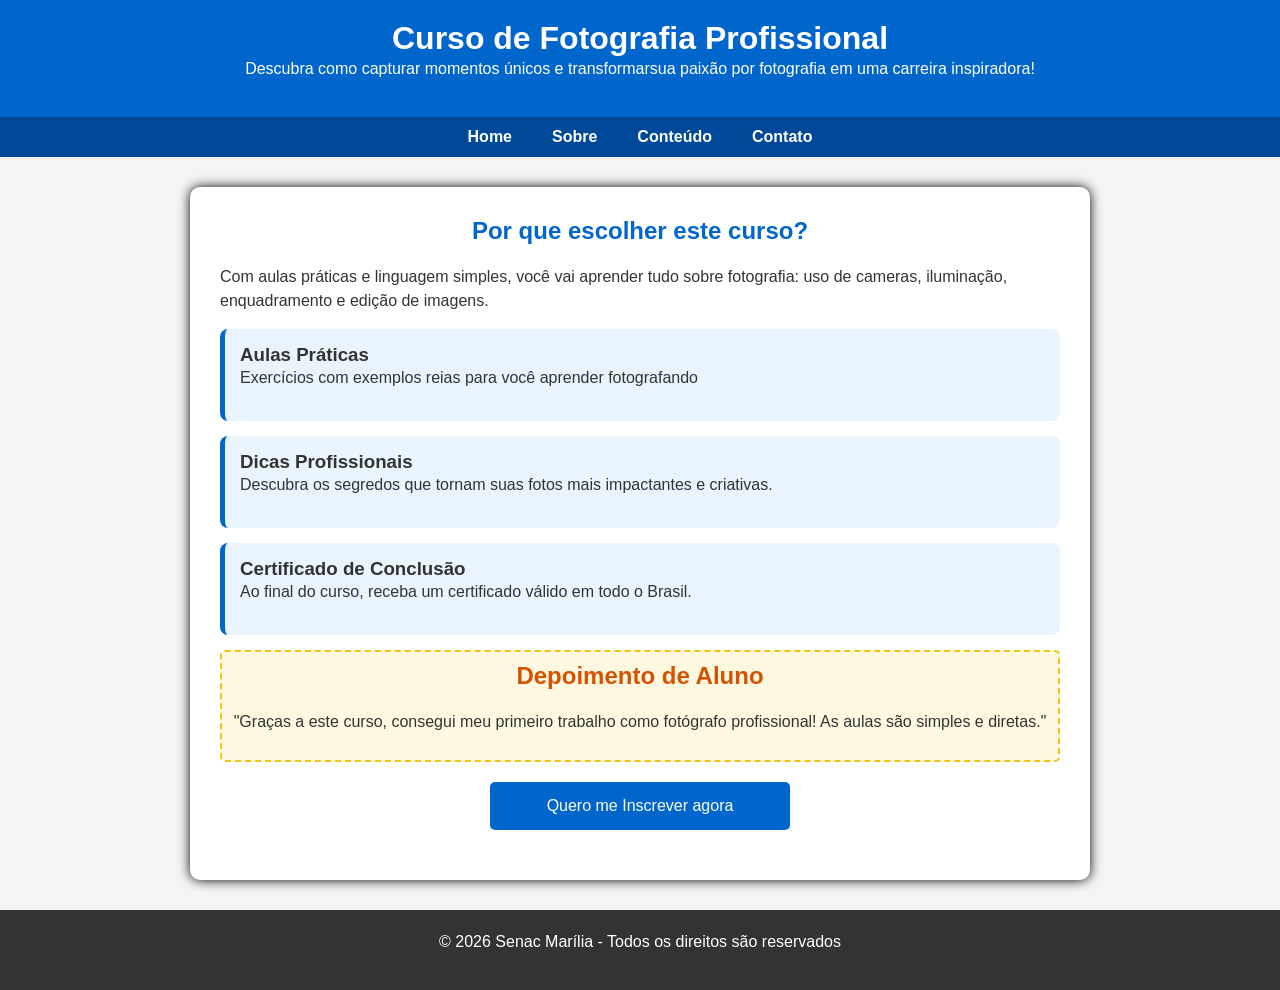
<file: index.html>
<!doctype html>
<html>
  <head>
    <title>Curso de Fotografia</title>
    <meta
      name="description"
      content="Acesse o curso de Fotografia para profissionais"
    />
    <meta name="keywords" content="curso, fotografia, senac" />
    <meta name="author" content="Edson Rodrigues" />
    <link rel="stylesheet" href="CSS/main.css">


  </head>
      
  <body >
    <header>
      <div id="barra-cabecalho">
        <h1>Curso de Fotografia Profissional</h1>
        <p>
          Descubra como capturar momentos únicos e transformarsua paixão por
          fotografia em uma carreira inspiradora!
        </p>
      </div>
      <div id="navbar-menu">
        <ul>
          <li><a href="index.html">Home</a></li>
          <li><a href="sobre.html">Sobre</a></li>
          <li><a href="conteudo.html">Conteúdo</a></li>
          <li><a href="contato.html">Contato</a></li>
        </ul>
      </div>
    </header>
    <main>
      <h2>Por que escolher este curso?</h2>
      <p>
        Com aulas práticas e linguagem simples, você vai aprender tudo sobre
        fotografia: uso de cameras, iluminação, enquadramento e edição de
        imagens.
      </p>
      <div class="beneficio">
        <h3>Aulas Práticas</h3>
        <p>Exercícios com exemplos reias para você aprender fotografando</p>
      </div>

      <div class="beneficio">
        <h3>Dicas Profissionais</h3>
        <p>
          Descubra os segredos que tornam suas fotos mais impactantes e
          criativas.
        </p>
      </div>

      <div class="beneficio">
        <h3>Certificado de Conclusão</h3>
        <p>Ao final do curso, receba um certificado válido em todo o Brasil.</p>
      </div>

      <div id="depoimento">
        <h2>Depoimento de Aluno</h2>
        <p>
          "Graças a este curso, consegui meu primeiro trabalho como fotógrafo
          profissional! As aulas são simples e diretas."
        </p>
      </div>

      <a  href="inscrever.html" class="btn">Quero me Inscrever agora</a>
    </main>
    <footer id="rodape">
      <p>&copy; 2026 Senac Marília - Todos os direitos são reservados</p>
    </footer>
  </body>
</html>
</file>
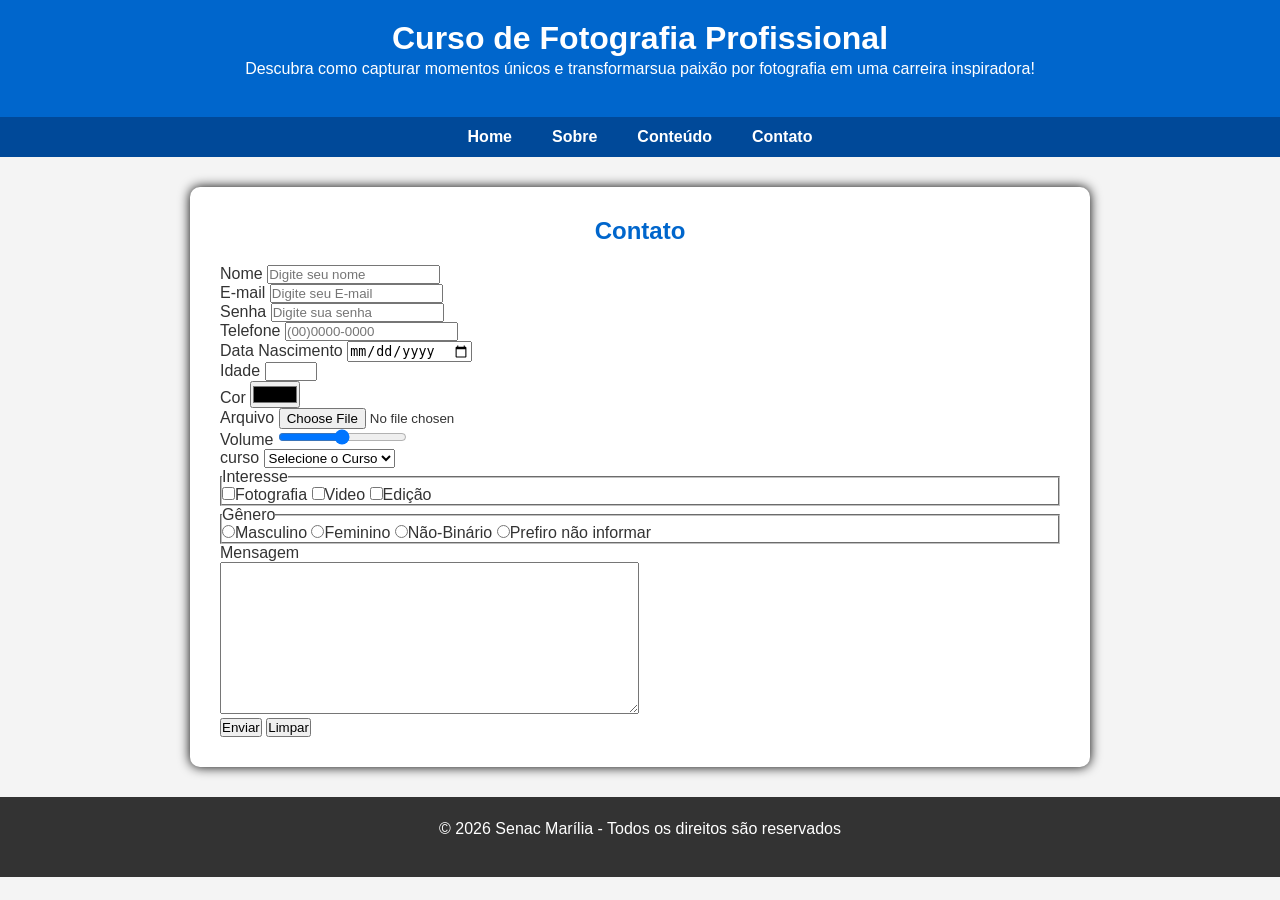
<file: contato.html>
<!doctype html>
<html>

<head>
  <title>Contato - Curso de Fotografia</title>
  <meta name="description" content="Acesse o curso de Fotografia para profissionais" />
  <meta name="keywords" content="curso, fotografia, senac" />
  <meta name="author" content="Edson Rodrigues" />
  <link rel="stylesheet" href="CSS/main.css">


</head>

<body>
  <header>
    <div id="barra-cabecalho">
      <h1>Curso de Fotografia Profissional</h1>
      <p>
        Descubra como capturar momentos únicos e transformarsua paixão por
        fotografia em uma carreira inspiradora!
      </p>
    </div>
    <div id="navbar-menu">
      <ul>
        <li><a href="index.html">Home</a></li>
        <li><a href="sobre.html">Sobre</a></li>
        <li><a href="conteudo.html">Conteúdo</a></li>
        <li><a href="contato.html">Contato</a></li>
      </ul>
    </div>
  </header>
  <main>
    <h2>Contato</h2>
    <form action="contato.html" method="post" enctype="multipart/form-data">
      <div>
        <label for="nome">Nome</label>
        <input type="text" name="nome" id="nome" placeholder="Digite seu nome" required maxlength="60" minlength="5" />


      </div>

      <div>
        <label for="email">E-mail</label>
        <input type="email" name="email" id="email" placeholder="Digite seu E-mail" required />
      </div>
      <div>

        <div>
          <label for="senha">Senha</label>
          <input type="password" name="senha" id="senha" placeholder="Digite sua senha" required />

        </div>

        <div>
          <label for="telefone">Telefone</label>
          <input type="tel" name="telefone" id="telefone" placeholder="(00)0000-0000" required />
        </div>
      </div>

      <div>
        <label for="data_nasc">Data Nascimento</label>
        <input type="date" name="data_nasc" id="data_nasc" />
      </div>

      <div>
        <label for="idade">Idade</label>
        <input type="number" name="idade" id="Idade" min="0" max="130" />
      </div>

      <div>
        <label for="cor">Cor</label>
        <input type="color" name="cor" id="cor" min="0" max="130" />
      </div>

      <div>
        <label for="arquivo">Arquivo</label>
        <input type="file" name="arquivo" id="arquivo" />
      </div>

      <div>
        <label for="Volume">Volume</label>
        <input type="range" name="Volume" id="Volume" min="0" max="100" />
      </div>

      <div>
        <label for="curso">curso</label>
        <select name="curso">
          <option disabled selected>Selecione o Curso</option>
          <option valule="Fotografia">Fotografia</option>
          <option valule="Desing">Desing</option>
          <option valule="Marketing">Marketing</option>
        </select>

      </div>
      <fieldset>
        <legend>Interesse</legend>
        <div>
          <label>
            <input type="checkbox" name="Interesse"[] />Fotografia</label>
            <input type="checkbox" name="Interesse"[]/>Video</label>
            <input type="checkbox" name="Interesse"[] />Edição</label>
        </div>
        </fieldset>

        <fieldset>

          <legend>Gênero</legend>
          <div>
            <label><input type="radio" name="genero" />Masculino</label>
            <label><input type="radio" name="genero"/>Feminino</label>
            <label><input type="radio" name="genero"/>Não-Binário</label>
            <label><input type="radio" name="genero"/>Prefiro não informar</label>
          </div>
        </fieldset> 

        <div>
          <label for="mensagem">Mensagem</label><br />
          <textarea name="mensagem" id="mensagem" rows="10" cols="50"></textarea>
        </div>

      <div>
        <button type="submit">Enviar</button>
        <button type="reset">Limpar</button>
      </div>
    </form>

  </main>
  <footer id="rodape">
    <p>&copy; 2026 Senac Marília - Todos os direitos são reservados</p>
  </footer>
</body>

</html>
</file>
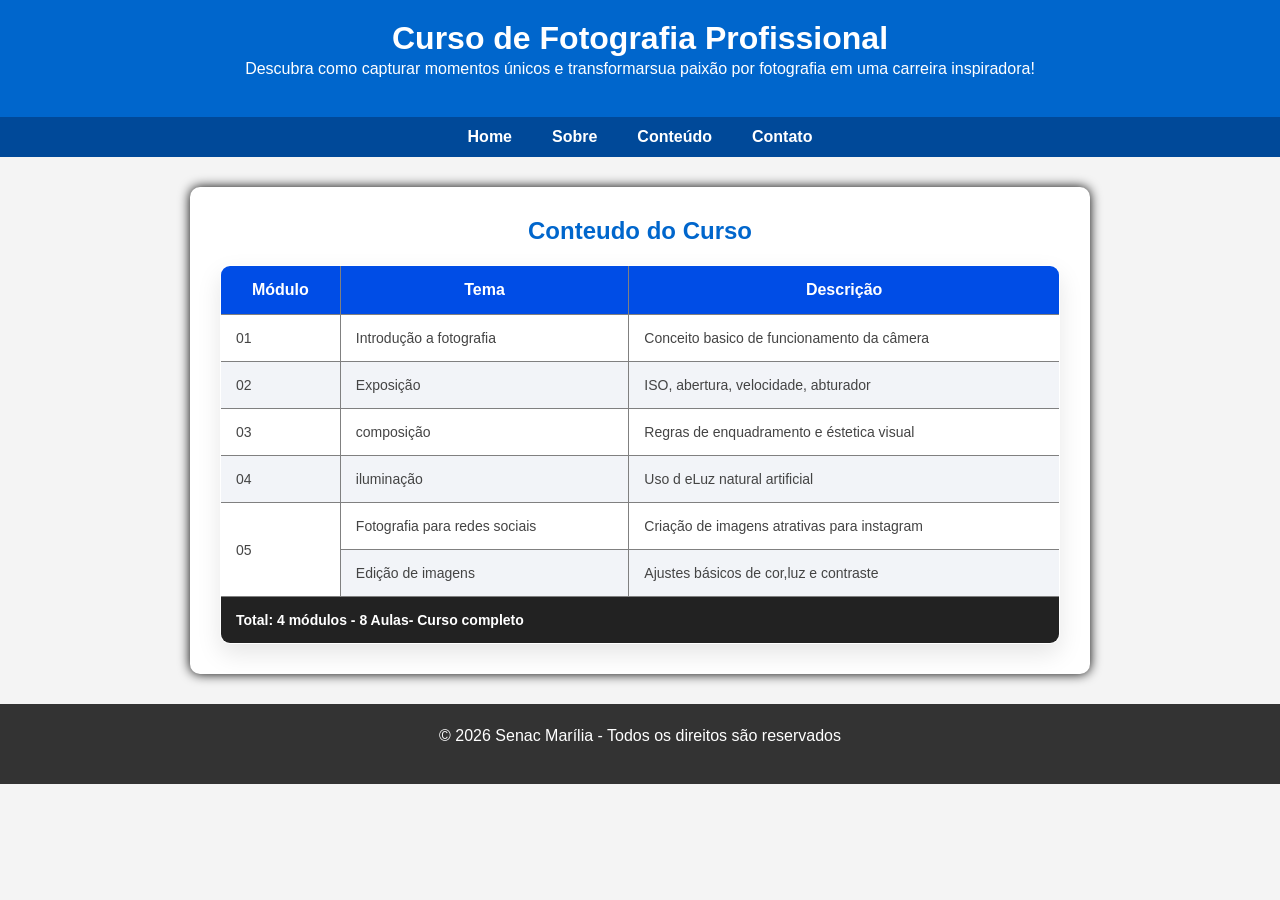
<file: conteudo.html>
<!doctype html>
<html>
  <head>
    <title>Conteudo do curso de Fotografia</title>
    <meta
      name="description"
      content="Acesse o curso de Fotografia para profissionais"
    />
    <meta name="keywords" content="curso, fotografia, senac" />
    <meta name="author" content="Edson Rodrigues" />
    <link rel="stylesheet" href="CSS/main.css">


  </head>
      
  <body >
    <header>
      <div id="barra-cabecalho">
        <h1>Curso de Fotografia Profissional</h1>
        <p>
          Descubra como capturar momentos únicos e transformarsua paixão por
          fotografia em uma carreira inspiradora!
        </p>
      </div>
      <div id="navbar-menu">
        <ul>
          <li><a href="index.html">Home</a></li>
          <li><a href="sobre.html">Sobre</a></li>
          <li><a href="conteudo.html">Conteúdo</a></li>
          <li><a href="contato.html">Contato</a></li>
        </ul>
      </div>
    </header>
    <main>
      <h2>Conteudo do Curso</h2>
      <table border="1" class="tabela">
        <thead>
          <!-- tr = linha, td=coluna -->
        <tr>
          <th>Módulo</th>
          <th>Tema</th>
          <th>Descrição</th>  
        </tr>
      </thead>
        <tbody>
         <tr>
            <td>01</td>
            <td>Introdução a fotografia</td>
            <td>Conceito basico de funcionamento da câmera</td>
            
          </tr>
        <tr>
          <td>02</td>
          <td>Exposição</td>
          <td>ISO, abertura, velocidade, abturador </td>
        </tr>

        <tr>
          <td>03</td>
          <td>composição</td>
          <td>Regras de enquadramento e éstetica visual</td>
        </tr>
        
        <tr>
          <td>04</td>
          <td>iluminação</td>
          <td>Uso d eLuz natural artificial</td>
        </tr>

        <tr>
          <td rowspan="2">05</td>
          <td>Fotografia para redes sociais</td>
          <td>Criação de imagens atrativas para instagram</td>

        </tr>
      
    
  
        <tr>
          <!-- <td>06</td> -->
          <td>Edição de imagens</td>
          <td> Ajustes básicos de cor,luz e contraste</td>
        </tr>
      
         
        </tbody>
        <tfoot>
          <tr>
            <td colspan="3">Total: 4 módulos - 8 Aulas- Curso completo</td>
          </tr>

        </tfoot>
      </table>
      
    </main>
    <footer id="rodape">
      <p>&copy; 2026 Senac Marília - Todos os direitos são reservados</p>
    </footer>
  </body>
</html>
</file>
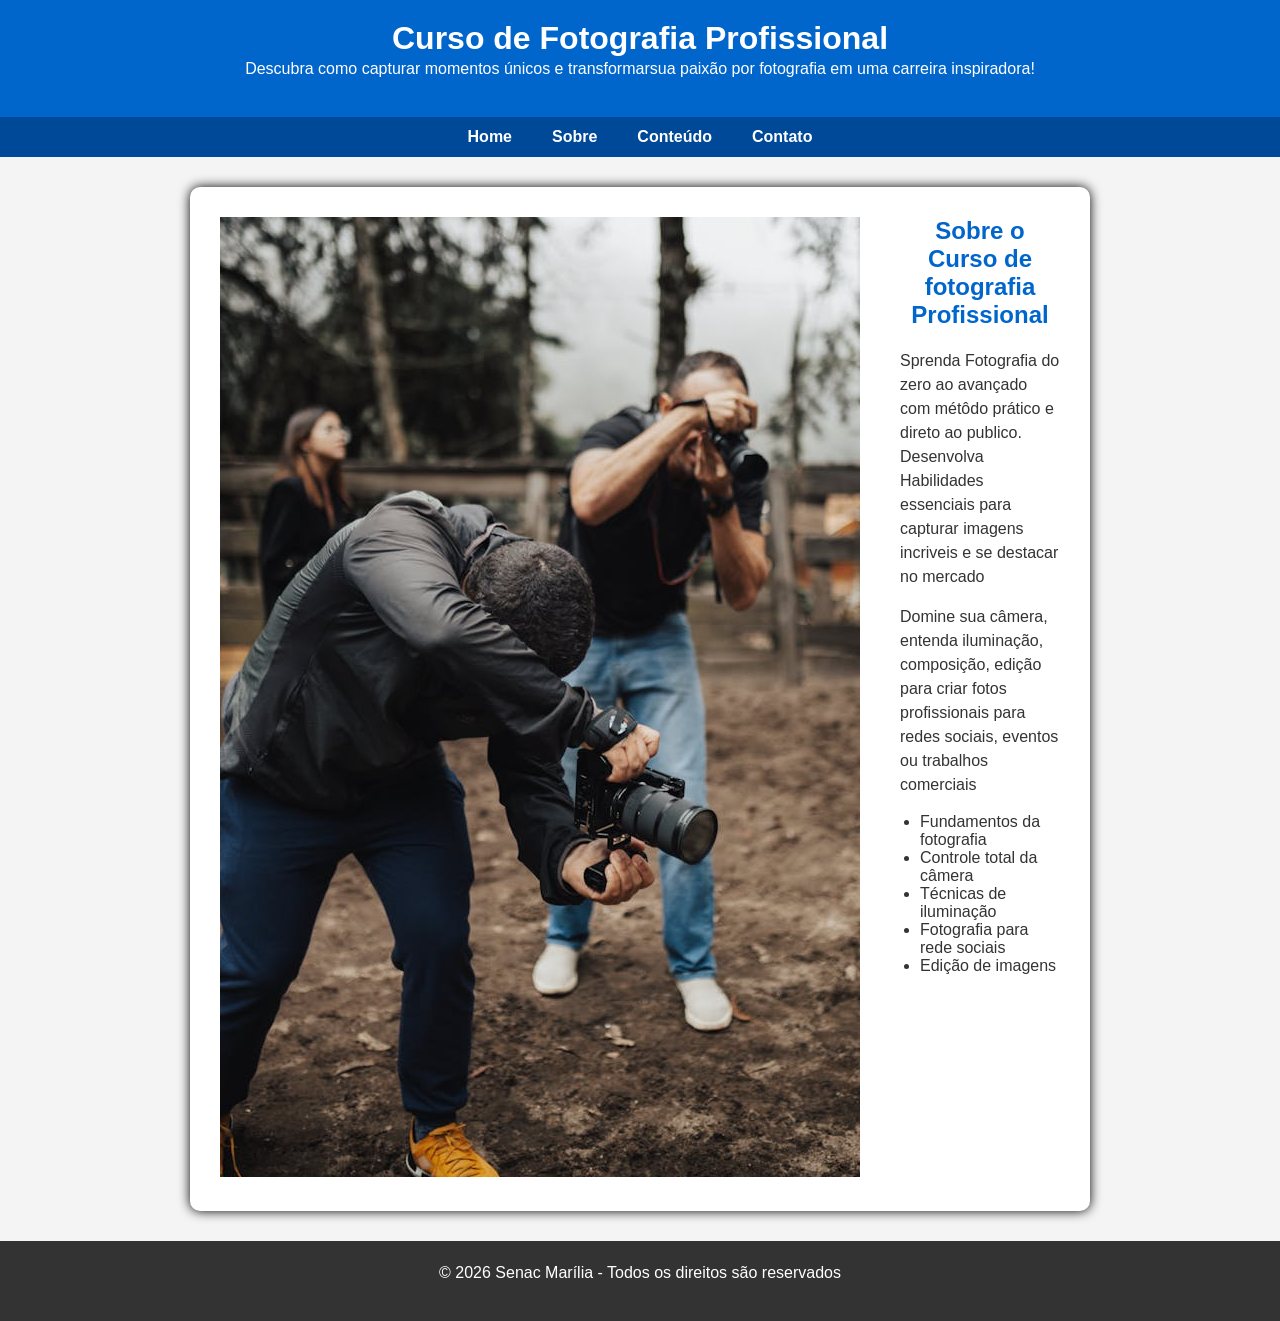
<file: sobre.html>
<!doctype html>
<html>
  <head>
    <title>Sobre o curso de Fotografia</title>
    <meta
      name="description"
      content="Acesse o curso de Fotografia para profissionais"
    />
    <meta name="keywords" content="curso, fotografia, senac" />
    <meta name="author" content="Edson Rodrigues" />
    <link rel="stylesheet" href="CSS/main.css">


  </head>
      
  <body >
    <header>
      <div id="barra-cabecalho">
        <h1>Curso de Fotografia Profissional</h1>
        <p>
          Descubra como capturar momentos únicos e transformarsua paixão por
          fotografia em uma carreira inspiradora!
        </p>
      </div>
      <div id="navbar-menu">
        <ul>
          <li><a href="index.html">Home</a></li>
          <li><a href="sobre.html">Sobre</a></li>
          <li><a href="conteudo.html">Conteúdo</a></li>
          <li><a href="contato.html">Contato</a></li>
        </ul>
      </div>
    </header>
    <main>
      <div class="container">
        <div class="imagem">
          <img src="img/fotografia.jpg" alt="Curso de Fotografia" class= "img fluid"/>  
        </div>
        <div class="box-conteudo">
          <h2>Sobre o Curso de fotografia Profissional</h2>
          <p>Sprenda Fotografia do zero ao avançado com métôdo prático e direto ao publico. Desenvolva Habilidades essenciais para capturar imagens incriveis e se destacar no mercado
          </p>
          <p>Domine sua câmera, entenda iluminação, composição, edição  para criar fotos profissionais para redes sociais, eventos ou trabalhos comerciais</p>
          <ul>
            <li>Fundamentos da fotografia</li>
            <li>Controle total da câmera</li>
            <li>Técnicas de iluminação</li>
            <li>Fotografia para rede sociais</li>
            <li>Edição de imagens</li>
          </ul>
        </div>
      </div>
      
    </main>
    <footer id="rodape">
      <p>&copy; 2026 Senac Marília - Todos os direitos são reservados</p>
    </footer>
  </body>
</html>
</file>
<file: CSS/main.css>
* {
          margin: 0;
          padding: 0;
          box-sizing: border-box;
        }

          body{
            font-family: Arial, Helvetica, sans-serif;
            background-color: #f4f4f4;
            color: #333333;
          }

          

          #barra-cabecalho{
            background-color: #0066cc;
            color: #ffffff;  
            text-align: center;
            padding: 20px 30px 20px 30px;
          }

          #navbar-menu{
            background-color: #004999;

          }
            #navbar-menu a{
              color: #ffffff;
              text-decoration:none;
              font-weight: bold;

            }

            #navbar-menu ul{
              display: flex;
              list-style: none;
              height: 40px;
              justify-content: center;
              align-items: center;
            } 

             #navbar-menu ul li{
              margin-left: 20px;
              margin-right: 20px;
              
            }

            #rodape{

              color: #ffff;
              background-color: #333333;
              padding: 20px 30px 20px 30px;
              text-align: center;
              
            }

            main{
              background: #fff;
              max-width: 900px; 
              /*margin: 20px*/
              margin:30px auto;
              padding: 30px;
              border-radius:10px;
              box-shadow: 0 0 12px  rgba(0,0,0)/*#333333*/;
            }

            main h2{
              color: #0066cc;
              text-align: center; 
              margin-bottom: 20px;          
            }

            p{
              line-height: 24px;
              margin-bottom: 16px;
            }

            .beneficio{
              background-color: #eaf4ff;
              padding:15px;
              margin-bottom: 15px;
              border-radius: 8px; 
              border-left: 5px solid #0066cc;
            }
            #depoimento{
              background-color: #fff8e1;
              padding: 10px;
              border-radius: 5px;
              text-align: center;
              border: 2px dashed #f1c40f;
            }

            #depoimento h2{
              color: #d35400;
            }
            .btn{
              background-color: #0066cc;
              padding: 15px 30px;
              color: #fff;
              text-decoration: none;
              border-radius: 5px;
              display: block;
              /*margin-top: 20px;*/
              width: 300px;
              text-align: center;
              margin: 20px auto;

            }
            .container{
              display: flex;
              gap: 40px
            }

            .imagem{
                flex: 1;
            }

            .box-conteudo ul{
                padding-left: 20px;
            }

            .img-fluid{
              width:100%;
              border-radius: 5px;
              box-shadow: 0 10px 25px rgba(0,0,0.4);
            }

            /* formatação da tabela */

            .tabela{
              width: 100%;
              border-collapse: collapse;
               border-radius: 10px; 
              box-shadow: 0 10px 25px rgba(0,0,0,0.1);
              overflow:hidden ;
            }

            .tabela thead{
              background-color: #004de6;
              color: #fff;
            }

            .tabela td,th{
              padding:15px;
            }

            .tabela td{
              color: #444;
              font-size: 14px;
            }

            tr:nth-child(even){
              background-color: #f2f4f8;
            }

            tr:hover{
              background-color: #d6e1f9;
            }

            .tabela tfoot td{
              background-color: #222222;
              color: #ffffff ;
              font-weight: bold;
            }

            /* //fim formatção tabela*/

              @media(max-width: 768px){
                .container{
                  flex-direction:column;
                }
            }
</file>
